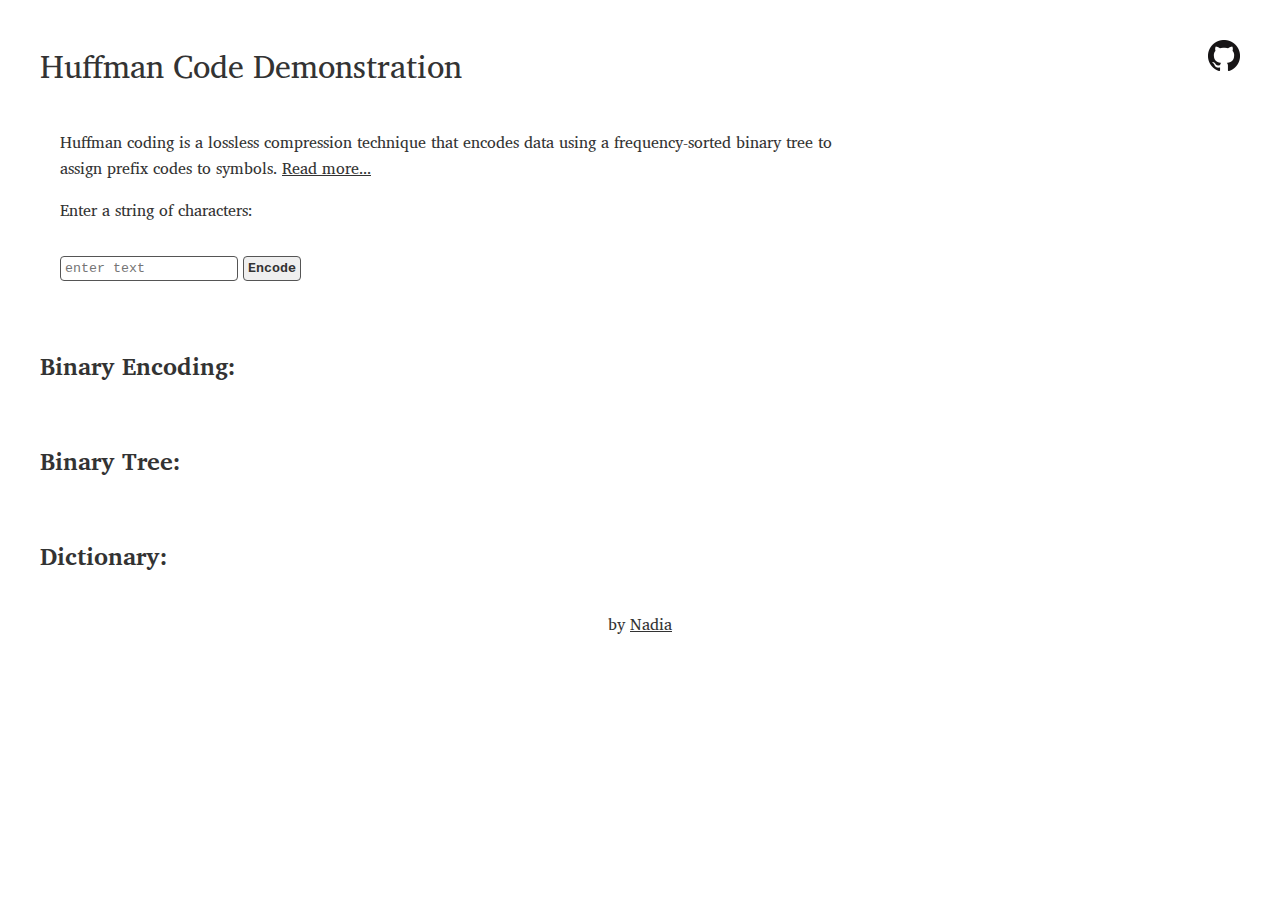
<file: index.html>
<!DOCTYPE html>
<html lang="en">

<head>
  <meta charset="UTF-8" />
  <meta http-equiv="X-UA-Compatible" content="IE=edge" />
  <meta name="viewport" content="width=device-width, initial-scale=1.0" />
  <link rel="stylesheet" href="style.css" />
  <title>Huffman Encoding Demonstration</title>
</head>

<body>
  <header>
    <h1>Huffman Code Demonstration</h1>
    <a href="https://github.com/nadiakay/huffman-code">
      <img src="GitHub-Mark-32px.png" class="git-icon" alt="GitHub logo" /></a>
  </header>
  <div>
    <p>Huffman coding is a lossless compression technique that encodes data using a frequency-sorted binary tree to
      assign prefix codes to symbols. <a href="huffman.html">Read more...</a></p>
    <p>Enter a string of characters:</p>
    <form action="javascript:void(0)">
      <input type="textbox" id="str-in" placeholder="enter text" />
      <input type="submit" id="submit" class="button" value="Encode" />
    </form>
  </div>
  <p id="out"></p>
  <h2>Binary Encoding:</h2>
  <div id="code"></div>
  <h2>Binary Tree:</h2>
  <div id="tree"></div>
  <h2>Dictionary:</h2>
  <div id="dict"></div>
  <footer>
    by <a href="https://nadiakonieczny.com">Nadia</a>
  </footer>
  <script src="app.js"></script>
</body>

</html>
</file>
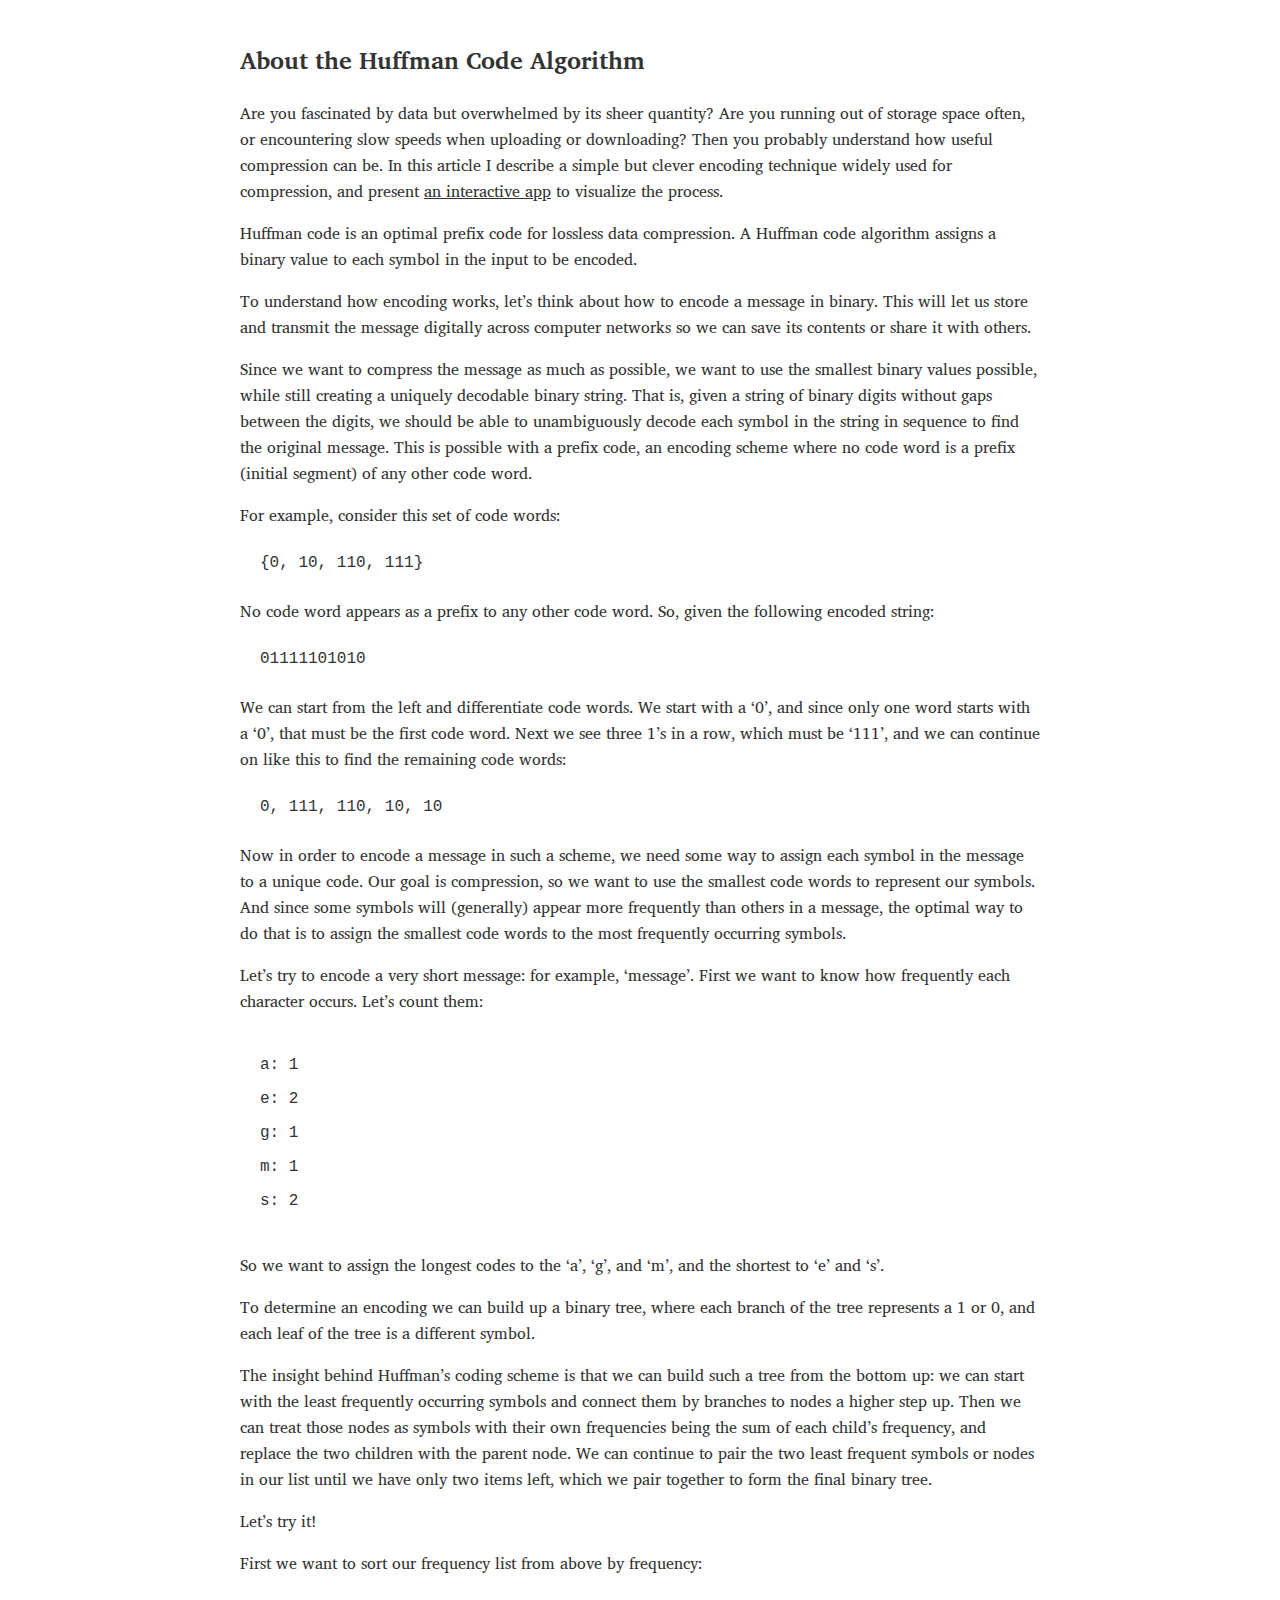
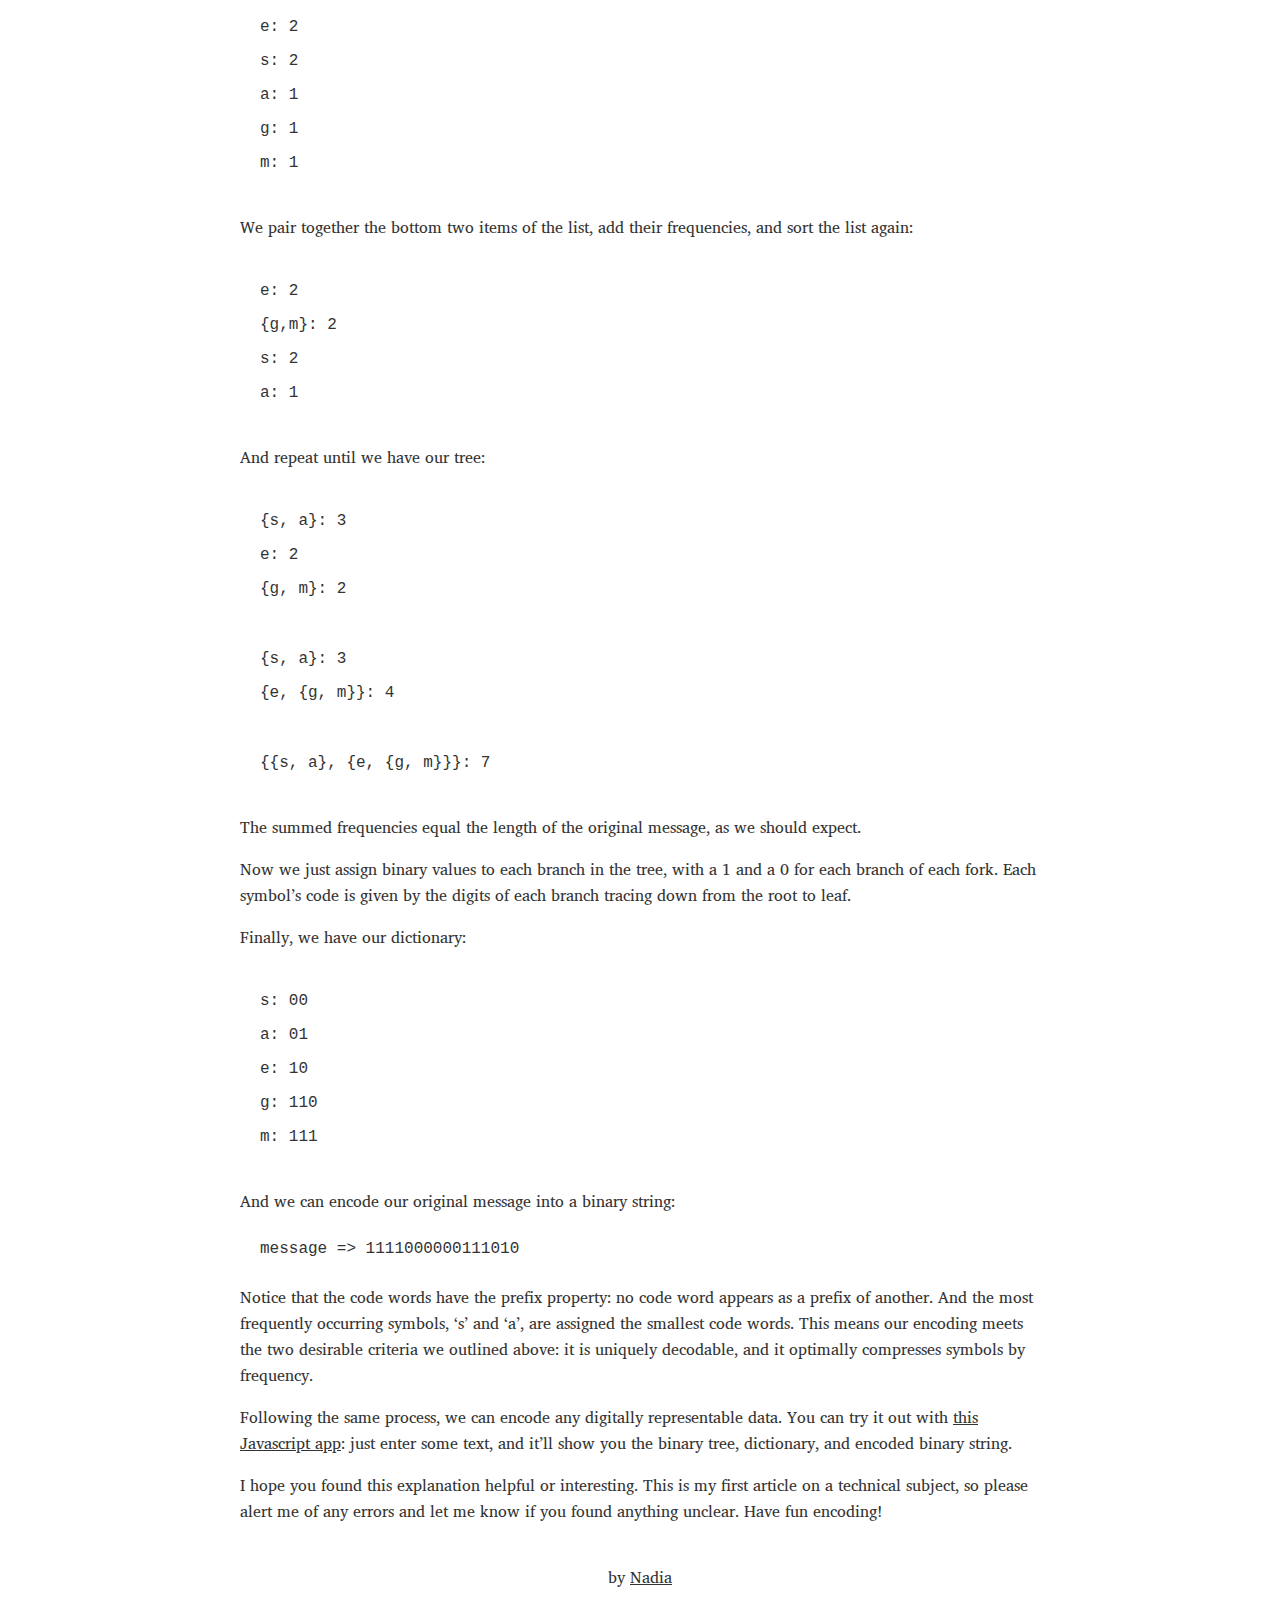
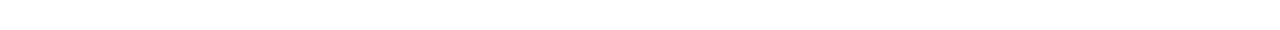
<file: huffman.html>
<!DOCTYPE html>
<html lang="en">

<head>
  <meta charset="UTF-8" />
  <meta http-equiv="X-UA-Compatible" content="IE=edge" />
  <meta name="description" content="Nadia Konieczny homepage">
  <meta name="viewport" content="width=device-width, initial-scale=1.0" />
  <link rel="stylesheet" href="style.css" />
  <title>Huffman Code - About</title>
</head>

<body>

  <main>
    <h2>About the Huffman Code Algorithm</h2>
    <p>Are you fascinated by data but overwhelmed by its sheer quantity? Are you running out of storage space often, or
      encountering slow speeds when uploading or downloading? Then you probably understand how useful compression can
      be. In this article I describe a simple but clever encoding technique widely used for compression, and present <a
        href="./index.html">an
        interactive app</a> to visualize the process.</p>

    <p>Huffman code is an optimal prefix code for lossless data compression. A Huffman code algorithm assigns a binary
      value to
      each symbol in the input to be encoded.</p>

    <p>To understand how encoding works, let&rsquo;s think about how to encode a message in binary. This will let us
      store and transmit the message digitally across computer networks so we can save its contents or share it with
      others.</p>

    <p>Since we want to compress the message as much as possible, we want to use the smallest binary values possible,
      while still creating a uniquely decodable binary string. That is, given a string of binary digits without gaps
      between the digits, we should be able to unambiguously decode each symbol in the string in sequence to find the
      original message. This is possible with a prefix code, an encoding scheme where no code word is a prefix (initial
      segment) of any other code word.</p>

    <p>For example, consider this set of code words:</p>

    <p class="code">{0, 10, 110, 111}</p>

    <p>No code word appears as a prefix to any other code word. So, given the following encoded string:</p>

    <p class="code">01111101010</p>

    <p>We can start from the left and differentiate code words. We start with a &lsquo;0&rsquo;, and since only one word
      starts with a &lsquo;0&rsquo;, that must be the first code word. Next we see three 1&rsquo;s in a row, which must
      be &lsquo;111&rsquo;, and we can continue on like this to find the remaining code words:</p>

    <p class="code">0, 111, 110, 10, 10</p>

    <p>Now in order to encode a message in such a scheme, we need some way to assign each symbol in the message to a
      unique code. Our goal is compression, so we want to use the smallest code words to represent our symbols. And
      since some symbols will (generally) appear more frequently than others in a message, the optimal way to do that is
      to assign the smallest code words to the most frequently occurring symbols.</p>

    <p>Let&rsquo;s try to encode a very short message: for example, &lsquo;message&rsquo;. First we want to know how
      frequently each character occurs. Let&rsquo;s count them:</p>

    <div class="code">
      <p>a: 1</p>
      <p>e: 2</p>
      <p>g: 1</p>
      <p>m: 1</p>
      <p>s: 2</p>
    </div>

    <p>So we want to assign the longest codes to the &lsquo;a&rsquo;, &lsquo;g&rsquo;, and &lsquo;m&rsquo;, and the
      shortest to &lsquo;e&rsquo; and &lsquo;s&rsquo;.</p>

    <p>To determine an encoding we can build up a binary tree, where each branch of the tree represents a 1 or 0, and
      each leaf of the tree is a different symbol.</p>
    <p>The insight behind Huffman&rsquo;s coding scheme is that we can build such a tree from the bottom up: we can
      start with the least frequently occurring symbols and connect them by branches to nodes a higher step up. Then we
      can treat those nodes as symbols with their own frequencies being the sum of each child&rsquo;s frequency, and
      replace the two children with the parent node. We can continue to pair the two least frequent symbols or nodes in
      our list until we have only two items left, which we pair together to form the final binary tree.</p>

    <p>Let&rsquo;s try it!</p>

    <p>First we want to sort our frequency list from above by frequency:</p>

    <div class="code">
      <p>e: 2</p>
      <p>s: 2</p>
      <p>a: 1</p>
      <p>g: 1</p>
      <p>m: 1</p>
    </div>

    <p>We pair together the bottom two items of the list, add their frequencies, and sort the list again:</p>

    <div class="code">
      <p>e: 2</p>
      <p>{g,m}: 2</p>
      <p>s: 2</p>
      <p>a: 1</p>
    </div>

    <p>And repeat until we have our tree:</p>

    <div class="code">
      <p>{s, a}: 3</p>
      <p>e: 2</p>
      <p>{g, m}: 2</p>
    </div>

    <div class="code">
      <p>{s, a}: 3</p>
      <p>{e, {g, m}}: 4</p>
    </div>

    <div class="code">
      <p>{{s, a}, {e, {g, m}}}: 7</p>
    </div>

    <p>The summed frequencies equal the length of the original message, as we should expect.</p>

    <p>Now we just assign binary values to each branch in the tree, with a 1 and a 0 for each branch of each fork. Each
      symbol&rsquo;s code is given by the digits of each branch tracing down from the root to leaf.</p>

    <p>Finally, we have our dictionary:</p>
    <div class="code">
      <p>s: 00</p>
      <p>a: 01</p>
      <p>e: 10</p>
      <p>g: 110</p>
      <p>m: 111</p>
    </div>

    <p>And we can encode our original message into a binary string:</p>

    <p class="code">
      message =&gt; 1111000000111010
    </p>

    <p>Notice that the code words have the prefix property: no code word appears as a prefix of another. And the most
      frequently occurring symbols, &lsquo;s&rsquo; and &lsquo;a&rsquo;, are assigned the smallest code words. This
      means our encoding meets the two desirable criteria we outlined above: it is uniquely decodable, and it optimally
      compresses symbols by frequency.</p>

    <p>Following the same process, we can encode any digitally representable data. You can try it out with <a
        href="./index.html">this Javascript app</a>: just enter some text, and it&rsquo;ll show you the binary tree,
      dictionary, and encoded binary
      string.</p>

    <p>I hope you found this explanation helpful or interesting. This is my first article on a technical subject, so
      please alert me of any errors and let me know if you found anything unclear. Have fun encoding!</p>
  </main>

  <footer>
    by <a href="https://nadiakonieczny.com">Nadia</a>
  </footer>
</body>

</html>
</file>
<file: style.css>
@font-face {
  font-family: CharisSILW;
  src: url(fonts/CharisSIL-Regular.woff2);
}

@font-face {
  font-family: CharisSILW;
  font-weight: bold;
  src: url(fonts/CharisSIL-Bold.woff2);
}

header {
  display: flex;
  align-items: top;
  justify-content: space-between;
  width: 100%;
}

body {
  font-family: CharisSILW, sans-serif;
  color: #333;
  margin: 40px;
}

main {
  margin: 40px auto;
  max-width: 800px;
}

div {
  padding-left: 20px;
  padding-bottom: 15px;
}

h1 {
  margin-top: 0;
  font-weight: normal;
}

a {
  color: #333;
}

p {
  max-width: 800px;
}

ul {
  list-style-type: none;
}

form {
  margin: 30px 0;
}

input {
  border: solid 1px #555;
  border-radius: 4px;
  font-family: 'Courier New', Courier, monospace;
  padding: 4px;
}

.button {
  color: #333;
  font-weight: bold;
}

.node-body {
  padding: 10px;
  border: solid 1px;
  margin: 5px;
  width: fit-content;
}

.code {
  font-family: 'Courier New', Courier, monospace;
  padding: 10px 20px;
}

footer {
  text-align: center;
}
</file>
